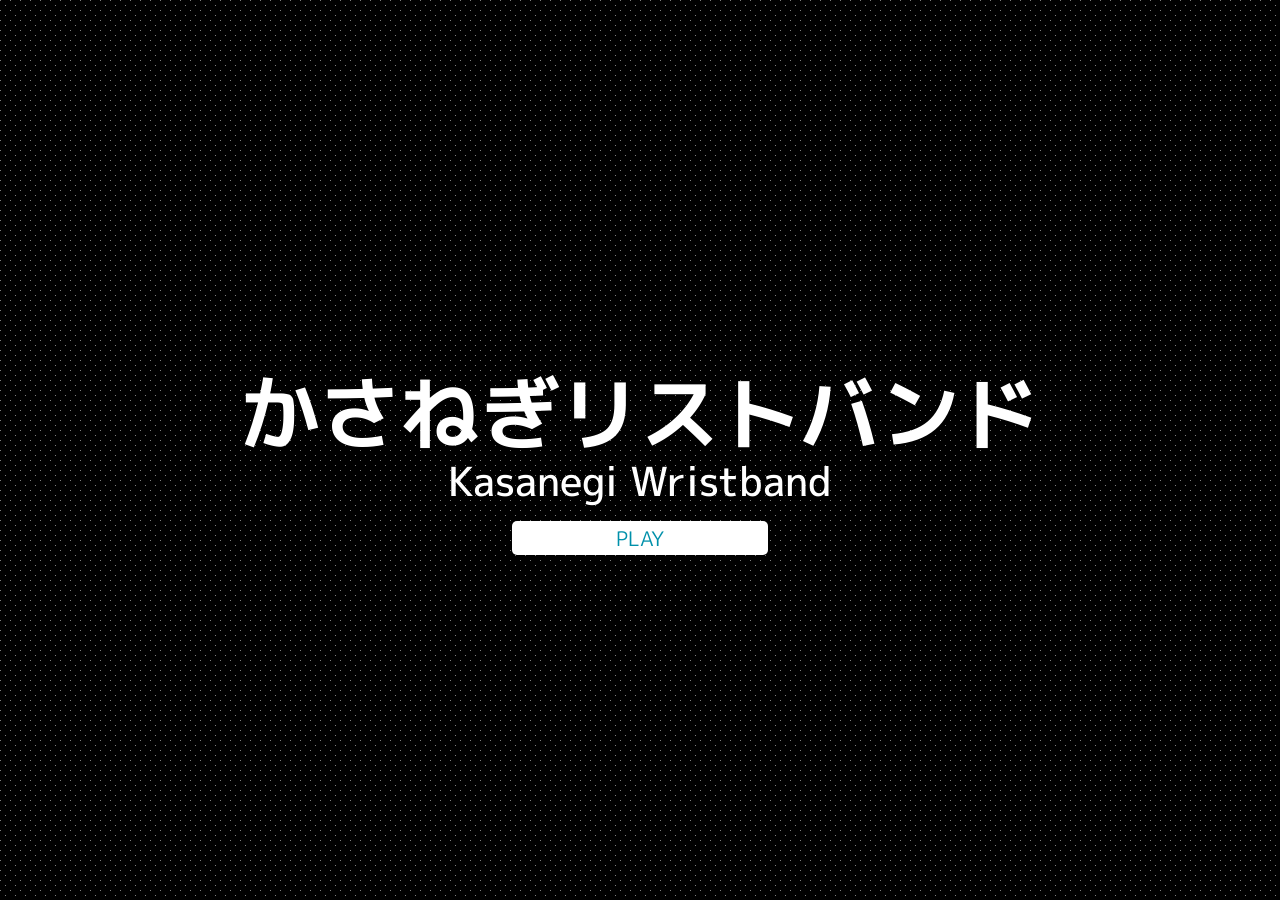
<file: docs/index.html>
<!DOCTYPE html>
<html lang="ja">
    <head>
        <meta charset="UTF-8">
        <title>かさねぎリストバンド</title>
        <meta name="description" content="かさねぎリストバンドのWeb">
        <link rel="ResetCSS" href="css/ResetCSS.css">

        <meta name=”viewport” content=”width=device-width,initial-scale=1.0″>
        <link rel="stylesheet" href="css/stylesheet.css">
        <link rel="stylesheet" href="css/smartphone.css" media="screen and (max-width:1024px)">

        <link rel="preconnect" href="https://fonts.googleapis.com">
        <link rel="preconnect" href="https://fonts.gstatic.com" crossorigin>
        <link href="https://fonts.googleapis.com/css2?family=M+PLUS+1p:wght@700&family=M+PLUS+Rounded+1c:wght@400;500;700;800&family=Noto+Sans+JP:wght@100;300;400;500;700;900&display=swap" rel="stylesheet">         

        <link rel="icon" type="image/jpeg" href="images/favicon.ico">
        <link href="https://fonts.googleapis.com/css?family=M+PLUS+1p" rel="stylesheet">

        <meta property="og:url" content="https://Kasanegiwristband.com/top.html">
        <meta property="og:type" content="KasanegiWristband">
        <meta property="og:description" content="かさねぎリストバンドのWEB">
        <meta property="og:image" content="https://KasanegiWristband.com/images/Kasanegi.jpg">
    </head>

<body class="home-screen-body">
    <div class="title-container">
      <h1>かさねぎリストバンド</h1>
      <h2>Kasanegi Wristband</h2>
      <a href="top.html"><div class="select-language">PLAY</div></a>
    </div>

    <div class="index-top">
      <div id="youtube-area" data-property="{
          videoURL: 'https://youtu.be/cy454f15X9o',
          containment: '#youtube-area',
          autoPlay: true,
          loop: 1,
          mute: true,
          showControls: false,
          showYTLogo: false
        }">
      </div> 
    </div>

    <script src="https://ajax.googleapis.com/ajax/libs/jquery/3.1.1/jquery.min.js"></script>
    <script src="js/jquery.mb.YTPlayer.min.js"></script>
    <script>
    //jquery.mb.YTPlayerを使用する
    $(function() {
      $('#youtube-area').YTPlayer();
    });
    </script>
</body>
</html>
</file>
<file: docs/css/stylesheet.css>
html {
    font-size: 100%;
}
body {
    font-family: 'Noto Sans JP', sans-serif; /* Yu Gothic 代替*/
    line-height: 1.7;
    background-repeat: no-repeat;
    background-size: contain;
}
.home-screen-body {
    color: #fff;
    background-color:#000;
}
.main-page-body {
    color: #000;
}
.page-header {
    display:flex;
    justify-content: space-between;
}
.wrapper {
    max-width: 1440px;
    margin: 0 auto;
    padding: 0 4%;
}
.main-nav {
    display: flex;
    font-size: 1.25rem;
    text-transform: uppercase;
    margin-top: 30px;
    grid-gap: 15px;
    list-style: none;
}
a {
    text-decoration: none;
    color: #0090aa;
}
a:visited {
    color: #0090aa;
}
img {
    max-width: 100%;
}
.jacket {
    max-width: 50%;
}
.logo {
    width: 150px;
    margin-top: 14px;
}
footer {
    margin-top: 100px;
}

/* ----------Index---------- */
* {
    padding: 0;
    margin: 0;
}
#youtube-area {
    width: 100%;
    height: 100vh;
    position: relative;
}
.title-container {
    width: 100%;
    height: 100vh;
    z-index: 50;
    display: flex;
    position: fixed;
    justify-content: center;
    align-items: center;
    flex-direction: column;
    background: url(
        [data-uri]
    )repeat;
}
.index-top {
    width: 100%;
    height: 100vh;
    z-index: -1;
    position: fixed;
    overflow: hidden;
}
h1 {
    font-family: 'M PLUS 1p', sans-serif;
    font-weight: 700;
    font-size: 5rem;
    text-transform: uppercase;
    color: #ffffff;
    display: flex;
    justify-content: center;
    align-items: center;
    padding: 0;
}
h2 {
    font-family: 'M PLUS 1p', sans-serif;
    font-weight: 500;
    font-size: 2.5rem;
    line-height: 0px;
    margin-bottom: 2.5rem;
}
.select-language {
    font-family: 'M PLUS 1p', sans-serif;
    display: flex;
    justify-content: center;
    align-items: center;
    font-size: 1.25rem;
    text-transform: uppercase;
   /* grid-gap: 15px; */
    padding: 0;
    background: #ffff;
    width: 20vw;
    border-radius: 5px;

}
.select-language:hover {
    background: #0090aa;
    color: #fff;
}
/*下からフェードイン*/
.page-title {
    opacity: 0;
    animation-name: fadein-bottom;
    animation-duration: 2.5s;
    animation-timing-function: ease-out;
    animation-fill-mode: forwards;

    font-family: 'M PLUS 1p', sans-serif;
    font-weight: 700;
    font-size: 5rem;
    display: flex;
    padding: 0;
 }
 @keyframes fadein-bottom {
    0% {
       opacity: 0;
       transform: translateY(20px);
    }
    100% {
       opacity: 1;
       transform: translateY(0);
    }
 }
 .about-text-container {
    width: 70vw;
    margin-bottom: 30px;
 }
 .about-image-container {
    width: 100%;
    display: flex;
    justify-content: center;
    align-items: center;
    flex-direction: column;
    margin-bottom: 50px;
 }
 /* -------------------- */
.container {
    display: grid;
    grid-template-columns: 1fr 1fr 1fr;
    gap: 10px;
    grid-template-rows: 200px 200px;
    /* flex-direction: row;
    flex-wrap: wrap;
    justify-content: flex-start/* space-around ;
    align-items: center;
    height: 20vh; */
}


.item {
    background: #0bd;
    color: #fff;
    margin: 10px;
    padding: 10px;
}


/* News */
#news {
    background-image: url(../images/kasanegi_WWW_002.jpg);
    height: 270px;
    margin-bottom: 40px;
}

#news .page-title{
    text-align: center;
}

/* フッター */
footer {
    background: #000;
    text-align: center;
    padding: 26px 0;
}

footer p {
    background: #000;
    font-size: 0.875rem;
}

/* 記事部分*/
article{
    width: 74%;
}

/* サイドバー　*/
aside{
    width: 22%
}

.news-contents{
    display: flex;
    justify-content: space-between;
    margin-bottom: 50px;
}

.post-info{
    position: relative;
    padding-top: 4px;
    margin-bottom: 40px;
}

.post-date{
    background: #9bd;
    border: 100%;
    color: #fff;
    width: 100px;
    height: 100px;
    font-size: 1.625rem;
    text-align: center;
    position: absolute;
    top: 0;
    padding-top: 5px;
}


.post-date span{
    font-size: 1rem;
    border-top: 1px rgb(255,255,255,.5) solid;
    padding-top: 6px;
    display: block;
    width: 60%;
    margin: 0 auto;
}


.post-title{
    font-family: "Yu Mincho", "YuMincho", serif;
    font-size: 2rem;
    font-weight: normal;
}

.post-title,
.post-cat{
    margin-left: 120px;
}

.sub-title{
    font-size: 1.35rem;
    padding: 0 8px 8px;
    border-bottom: 2px #0bd solid;
    font-weight: normal;

}

aside p{
    padding: 12px 10px;
}

.sub-menu{
    margin-bottom: 60px;
    list-style: none;
}

.sub-menu li{
    border-bottom: 1px #ddd solid;
}

.sub-menu a{
    color: #432;
    padding: 10px;
    display: block;
}

.sub-menu a:hover {
    color: #0bd;
}


@media (max-width: 600px){
    .page-title {
        font-size: 2.5rem;
    }

    .page-header{
        flex-direction: column;
        align-items: center;
    }

    /* HEADER */
    .main-nav {
        font-size: 1rem;
        margin-top: 10px;
    }
    .main-nav li{
        margin: 0 20px;
    }

    /* HOME */
    .home-content{
        margin-top: 20%;
    }

    /* NEWS */
    .news-contents {
            flex-direction:column;
    }
    article,
    aside {
            width: 100%;
     }

     #news .page-title {
         margin-top: 30px;
     }
     aside {
         margin-top: 60px;
     }
     .post-info {
         margin-bottom: 30px;
     }
     .post-date {
         width: 70px;
         height: 70px;
         font-size: 1rem;
     }
     .post-date span {
         font-size: 0.875rem;
         padding-top: 2px;
     }
     .post-title {
         font-size: 1.375rem;
     }
     .post-cat {
         font-size: 0.875rem;
         margin-top: 10px;
     }
     .post-title,
     .post-cat {
         margin-left: 80px;
     }
}

/* Release */
.Subscriptionlink{
    list-style: none;
}


/* Movie */
.Movie-content{
    display: grid;
    gap: 26px;
    grid-template-columns: repeat(auto-fit, minmax(540px,1fr));
}


/* indexの写真部分 */
.grid{
    display: grid;
    gap: 26px;
    grid-template-columns: repeat(auto-fit,minmax(360px, 1fr));
    margin-top: 6%;
    margin-bottom: 50px;
    height: 94%;
    width: 100%;
    object-fit: cover;
}

.big-box{
    grid-column: 1/2;
    grid-row: 1/3;
}

figure{
    text-align:center;
}

figcaption {
    color: grey;
    font: 10px arial;
}

/* .about-text {
    display: flex;
    align-items: center;
    justify-content: center;
} */
</file>
<file: docs/css/smartphone.css>
#youtube-area {
    width: auto;
    min-height: 100vh;
}
.select-language {
    width: 50vw;
    height: 70px;
    font-size: 40px;
}
.title-container {
    background: url(
        [data-uri]
    )repeat;
}
</file>
<file: docs/css/ResetCSS.css>
*,*::before,*::after{box-sizing:border-box}body,h1,h2,h3,h4,p,figure,blockquote,dl,dd{margin:0}ul[role="list"],ol[role="list"]{list-style:none}html:focus-within{scroll-behavior:smooth}body{min-height:100vh;text-rendering:optimizeSpeed;line-height:1.5}a:not([class]){text-decoration-skip-ink:auto}img,picture{max-width:100%;display:block}input,button,textarea,select{font:inherit}@media(prefers-reduced-motion:reduce){html:focus-within{scroll-behavior:auto}*,*::before,*::after{animation-duration:.01ms !important;animation-iteration-count:1 !important;transition-duration:.01ms !important;scroll-behavior:auto !important}}
</file>
